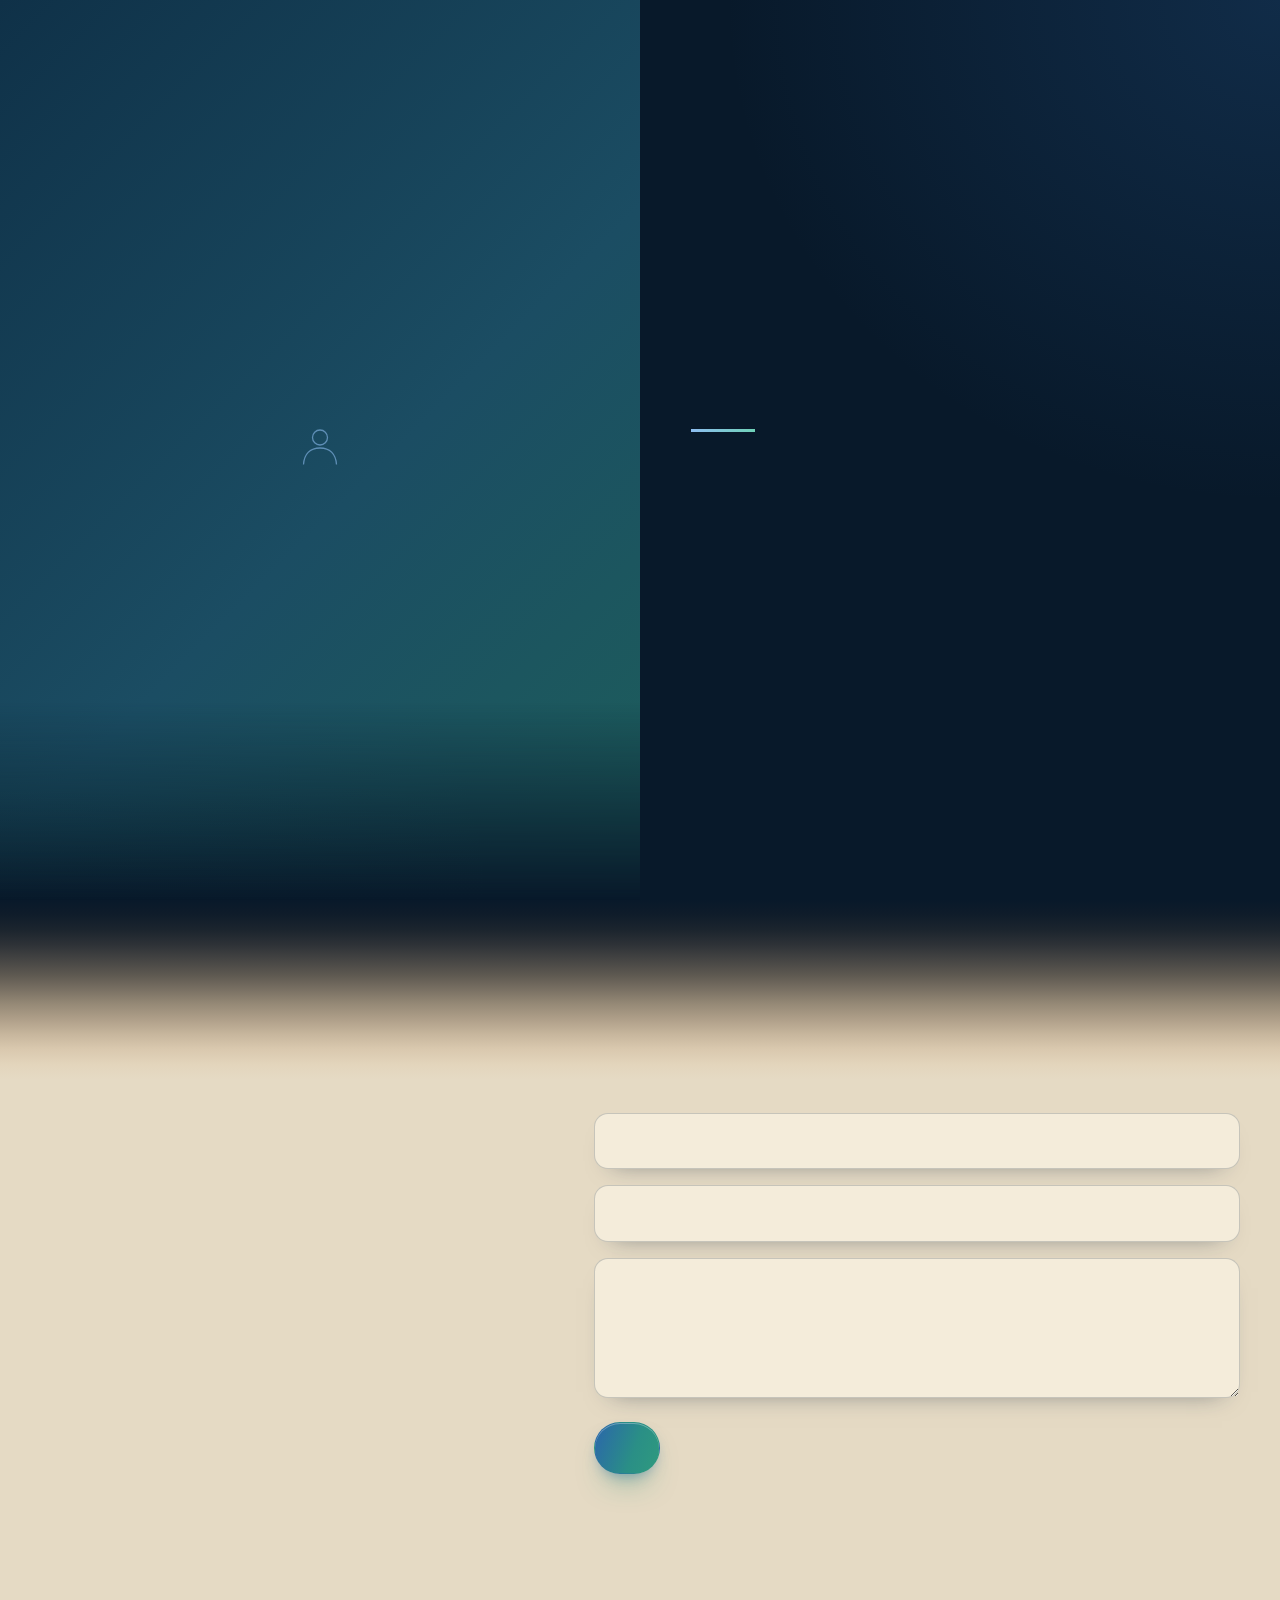
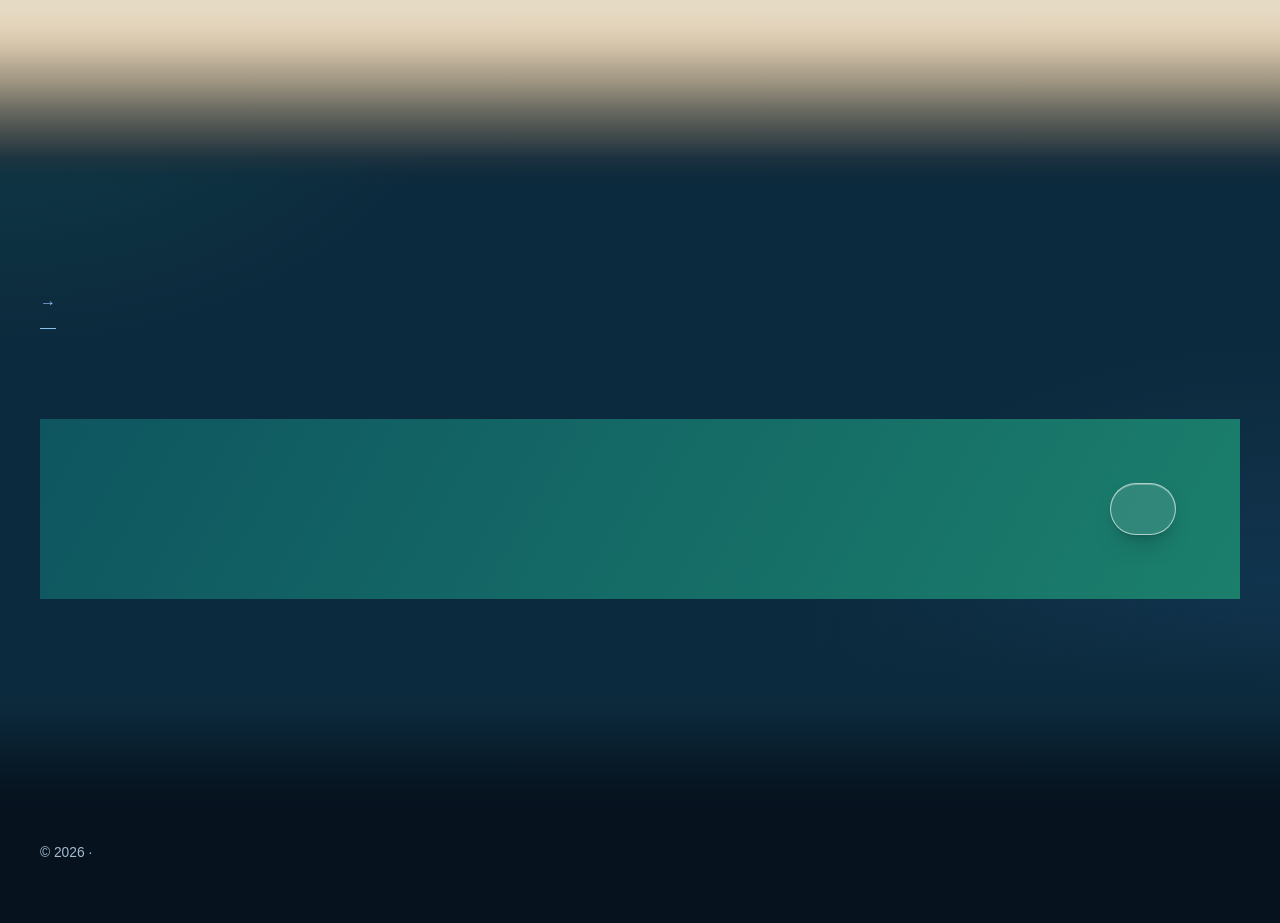
<file: templates/index.html>
<!DOCTYPE html>
<html lang="en">
<head>
  <meta charset="utf-8">
  <meta name="viewport" content="width=device-width, initial-scale=1">
  <meta name="color-scheme" content="light dark">
  <meta name="theme-color" content="#06121e">
  <title>Sport Intuitive</title>
  <meta name="description" content="">
  <meta property="og:type" content="website">
  <meta property="og:title" content="">
  <meta property="og:description" content="">
  <link rel="icon" type="image/svg+xml" sizes="any" href="data:image/svg+xml,%3Csvg xmlns=%22http://www.w3.org/2000/svg%22 viewBox=%220 0 48 48%22%3E%3CclipPath id=%22c%22%3E%3Crect width=%2248%22 height=%2248%22 rx=%2211%22/%3E%3C/clipPath%3E%3Cg clip-path=%22url(%23c)%22%3E%3Crect width=%2248%22 height=%2214%22 fill=%22%23cfe0f5%22/%3E%3Crect y=%2214%22 width=%2248%22 height=%2210%22 fill=%22%23dce8f8%22/%3E%3Crect y=%2224%22 width=%2248%22 height=%228%22 fill=%22%23e8ecf9%22/%3E%3Ccircle cx=%2237%22 cy=%2211%22 r=%224.6%22 fill=%22%23fff%22 opacity=%22.85%22/%3E%3Cpath d=%22M-2 31 13 12l8 9 8-12 21 22z%22 fill=%22%23aab9e4%22/%3E%3Cpath d=%22M9.7 16 13 12l3.6 4-1.8-1.1-1.6 1.7-1.6-1.7zM25.9 13.6 29 9l4.6 4.6-2.3-1.2-2.1 2-1.6-1.9z%22 fill=%22%23fff%22 opacity=%22.93%22/%3E%3Cpath d=%22M-2 31v-4l8-5 9 9zM19 31l11-9 10 6 10-4v7z%22 fill=%22%237f9fd3%22/%3E%3Crect y=%2231%22 width=%2248%22 height=%2217%22 fill=%22%2386c4bc%22/%3E%3Crect y=%2231%22 width=%2248%22 height=%226%22 fill=%22%23c3e2e0%22 opacity=%22.55%22/%3E%3Cpath d=%22M12 34.5h9M27 37.5h11M8 40h7%22 stroke=%22%23fff%22 stroke-width=%221.2%22 stroke-linecap=%22round%22 opacity=%22.6%22/%3E%3Cpath d=%22M-2 48v-8c8-4 15-1 22 3 8 4 18 3 30-2v7z%22 fill=%22%238ec99b%22/%3E%3Cpath d=%22M14 48c10-3 22-2 36-7v7z%22 fill=%22%2364aa8b%22/%3E%3Cpath d=%22M36 46.5l-.6-4.2M39 46.5l.3-5M42 46.5l1.3-4%22 stroke=%22%234f9a7a%22 stroke-width=%221%22 stroke-linecap=%22round%22 fill=%22none%22/%3E%3C/g%3E%3C/svg%3E">
  <!--@@FONTS@@-->
  <script>document.documentElement.classList.add('js');setTimeout(function(){if(!window.__ready)document.documentElement.classList.remove('js')},5000)</script>
  <style>
    /* ===== Cold redesign: dark and light bands, square edges, blue and green accents ===== */
    /* ---------- Tokens ---------- */
    :root {
      --serif:"Source Serif 4",Georgia,"Palatino Linotype",serif;
      --sans:"Inter",-apple-system,BlinkMacSystemFont,"Segoe UI",Roboto,Arial,sans-serif;
      --hand:"Caveat","Segoe Script","Bradley Hand","Comic Sans MS",cursive;
      --ease:cubic-bezier(.16,1,.3,1);
      /* Cold palette. Deep tones open the page; sand and dune are the soft light bands. */
      --abyss:#06121e; --deep:#08192a; --teal:#0c2a3d; --sand:#e5dac4; --dune:#dccfb4; --blend:clamp(112px,14vw,216px);
      --blue:#2f6fb3; --blue-hi:#8dbdf0; --green:#1f8a74; --green-hi:#6fd2b8;
      /* Shared with article pages */
      --bg:#e5dac4; --bg-soft:#ddd1ba; --paper:#efe6d3; --paper-alt:#e8dec9;
      --text:#10243a; --text-muted:#46607a; --blue-deep:#1f5f9e; --mint-strong:#1f7a67;
      --border:rgba(16,36,58,.16); --shadow-strong:0 30px 70px -44px rgba(6,18,30,.55);
      --glass:rgba(247,241,228,.6); --focus:#2f6fb3;
      --header-muted:#a3b9cc;
      /* Soft controls that hover above the page */
      --r-pill:999px; --r-soft:14px; --r-panel:26px; --quote-grad:linear-gradient(110deg,#25598f,#237d76 60%,#287f69); --quote-grad-night:linear-gradient(110deg,#1a3f6a,#145a56 60%,#17604d);
      --float:0 1px 0 rgba(255,255,255,.3) inset,0 14px 28px -16px rgba(6,18,30,.55),0 4px 10px -5px rgba(6,18,30,.28);
      --float-hi:0 1px 0 rgba(255,255,255,.4) inset,0 22px 36px -16px rgba(6,18,30,.6),0 8px 16px -8px rgba(6,18,30,.3);
      /* text-system-v1. Три вида текста определены здесь один раз: меняйте значения, и вся страница последует за ними.
         Текст (body): спокойный, для чтения. Цитата (quote): выразительная, цветом и размером. Фраза (statement): отдельное высказывание.
         Рукописный Caveat (--type-hand) нужен только там, где выбран «рукописью» или «на плашке». */
      --type-body:400 clamp(1.08rem,1.4vw,1.2rem)/1.8 var(--serif);
      --type-lead:400 clamp(1.4rem,2.6vw,2.1rem)/1.35 var(--serif);
      --type-quote:400 clamp(1.5rem,2.6vw,2.2rem)/1.34 var(--serif);
      --type-quote-long:400 clamp(1.2rem,1.9vw,1.55rem)/1.5 var(--serif);
      --type-statement:500 clamp(1.75rem,3.2vw,2.8rem)/1.26 var(--serif);
      --type-hand:500 clamp(2rem,3.6vw,3.2rem)/1.2 var(--hand);
      --type-read:400 clamp(1.02rem,1.3vw,1.12rem)/1.85 var(--sans);   /* основной текст разделов: один вид, как в «Intuition sessions» */
      --type-panel:500 clamp(1.45rem,2.4vw,2rem)/1.4 var(--serif);
    }
    :root[data-theme="dark"] {
      color-scheme:dark;
      --bg:#0a1a2a; --bg-soft:#0e2336; --paper:#10283c; --paper-alt:#133049;
      --text:#e8f0f7; --text-muted:#a9bdd0; --blue-deep:#8dbdf0; --mint-strong:#6fd2b8;
      --border:rgba(160,196,230,.22); --shadow-strong:0 30px 70px -44px rgba(0,6,16,.85);
      --glass:rgba(16,40,60,.62); --focus:#8dbdf0;
    }

    /* ---------- Bands: the section background carries the colours ---------- */
    /* Light bands are warm sand, never white or cool grey: easier on the eyes after a dark band. */
    .band { position:relative; isolation:isolate; padding:calc(var(--blend) + clamp(12px,2vw,36px)) 0 clamp(56px,7vw,104px); color:var(--c-text); background:var(--c-bg); }
    .band > .container, .band > .hero-grid { position:relative; z-index:1; }
    .band-deep { --c-bg:var(--deep); --c-text:#e8f0f7; --c-muted:#a6bccf; --c-line:rgba(141,189,240,.24); --c-a:var(--blue-hi); --c-b:var(--green-hi); --c-panel:rgba(141,189,240,.07); --focus:#8dbdf0; color-scheme:dark;
      background:radial-gradient(70% 90% at 100% 0%,rgba(47,111,179,.22),transparent 62%),radial-gradient(60% 70% at 0% 100%,rgba(31,138,116,.14),transparent 64%),var(--deep); }
    .band-teal { --c-bg:var(--teal); --c-text:#e8f0f7; --c-muted:#a6bccf; --c-line:rgba(141,189,240,.26); --c-a:var(--blue-hi); --c-b:var(--green-hi); --c-panel:rgba(141,189,240,.08); --focus:#8dbdf0; color-scheme:dark;
      background:radial-gradient(60% 80% at 0% 0%,rgba(31,138,116,.22),transparent 62%),radial-gradient(60% 80% at 100% 100%,rgba(47,111,179,.2),transparent 64%),var(--teal); }
    .band-sand { --c-bg:var(--sand); --c-text:#10243a; --c-muted:#3d5870; --c-line:rgba(16,36,58,.2); --c-a:#245f9c; --c-b:#1f7a67; --c-panel:rgba(36,95,156,.07); }
    .band-dune { --c-bg:var(--dune); --c-text:#10243a; --c-muted:#3d5870; --c-line:rgba(16,36,58,.22); --c-a:#1b5a96; --c-b:#1b7060; --c-panel:rgba(255,246,228,.4); }

    /* ---------- Soft transitions: each band opens as the previous colour and melts into its own ---------- */
    /* Dark into warm sand: the gradients are drawn in OKLab and lean slightly warm in the middle, so the transition never passes through a cold grey or white. */
    .band::before, .site-footer::before { content:""; position:absolute; inset:0 0 auto 0; height:var(--blend); z-index:0; pointer-events:none; }
    .site-footer::before { height:calc(var(--blend) * .7); }
    .band::after { content:""; position:absolute; inset:auto 0 0 0; height:calc(var(--blend) * .6); z-index:0; pointer-events:none; background:linear-gradient(180deg,transparent,var(--c-bg)); }   /* ends on the plain colour, so the next band can start from it */
    main > .band:first-child::before { content:none; }
    .band-deep + .band-sand::before { background:linear-gradient(180deg,rgb(8,25,42) 0%,rgb(15,28,42) 8%,rgb(28,37,46) 17%,rgb(46,50,55) 25%,rgb(68,68,67) 33%,rgb(94,89,81) 42%,rgb(121,112,99) 50%,rgb(149,137,118) 58%,rgb(176,160,138) 67%,rgb(199,182,157) 75%,rgb(217,200,174) 83%,rgb(227,213,188) 92%,rgb(229,218,196) 100%); }
    .band-sand + .band-teal::before { background:linear-gradient(180deg,rgb(229,218,196) 0%,rgb(228,213,188) 8%,rgb(218,202,176) 17%,rgb(201,186,161) 25%,rgb(179,166,144) 33%,rgb(154,145,126) 42%,rgb(127,123,110) 50%,rgb(101,102,95) 58%,rgb(76,82,81) 67%,rgb(53,66,71) 75%,rgba(35,53,64,0.741) 83%,rgba(21,45,60,0.259) 92%,rgba(12,42,61,0.000) 100%); }
    .band-teal + .band-dune::before { background:linear-gradient(180deg,rgb(12,42,61) 0%,rgb(21,45,60) 8%,rgb(35,53,63) 17%,rgb(52,65,69) 25%,rgb(74,80,78) 33%,rgb(98,98,89) 42%,rgb(123,118,102) 50%,rgb(149,138,117) 58%,rgb(173,159,132) 67%,rgb(194,177,147) 75%,rgb(209,192,161) 83%,rgb(219,203,172) 92%,rgb(220,207,180) 100%); }
    .band-dune + .band-deep::before { background:linear-gradient(180deg,rgb(220,207,180) 0%,rgb(219,202,172) 8%,rgb(208,190,159) 17%,rgb(192,173,144) 25%,rgb(169,153,126) 33%,rgb(144,130,109) 42%,rgb(117,107,92) 50%,rgb(91,85,76) 58%,rgb(66,66,63) 67%,rgb(45,49,53) 75%,rgba(27,36,45,0.741) 83%,rgba(15,28,41,0.259) 92%,rgba(8,25,42,0.000) 100%); }
    .band-teal + .band-sand::before { background:linear-gradient(180deg,rgb(12,42,61) 0%,rgb(21,45,60) 8%,rgb(35,53,64) 17%,rgb(53,66,71) 25%,rgb(76,82,81) 33%,rgb(101,102,95) 42%,rgb(127,123,110) 50%,rgb(154,145,126) 58%,rgb(179,166,144) 67%,rgb(201,186,161) 75%,rgb(218,202,176) 83%,rgb(228,213,188) 92%,rgb(229,218,196) 100%); }
    .site-footer.after-sand::before { background:linear-gradient(180deg,rgb(229,218,196) 0%,rgb(227,213,187) 8%,rgb(216,200,173) 17%,rgb(198,181,154) 25%,rgb(174,158,133) 33%,rgb(147,133,112) 42%,rgb(119,107,91) 50%,rgb(90,83,72) 58%,rgb(64,61,56) 67%,rgb(42,43,44) 75%,rgb(24,30,35) 83%,rgb(12,21,30) 92%,rgb(6,18,30) 100%); }
    .site-footer.after-teal::before { background:linear-gradient(180deg,rgb(12,42,61) 0%,rgb(12,42,60) 8%,rgb(12,40,59) 17%,rgb(11,38,56) 25%,rgb(10,36,53) 33%,rgb(10,33,49) 42%,rgb(9,30,45) 50%,rgb(8,27,41) 58%,rgb(7,24,38) 67%,rgb(7,22,35) 75%,rgb(6,20,32) 83%,rgb(6,18,31) 92%,rgb(6,18,30) 100%); }

    .site-footer.after-dune::before { background:linear-gradient(180deg,rgb(220,207,180) 0%,rgb(199,189,166) 8%,rgb(179,172,153) 17%,rgb(160,154,140) 25%,rgb(140,138,127) 33%,rgb(121,121,114) 42%,rgb(103,105,101) 50%,rgb(85,89,89) 58%,rgb(68,74,76) 67%,rgb(51,59,64) 75%,rgb(35,45,53) 83%,rgb(20,31,41) 92%,rgb(6,18,30) 100%); }
    .site-footer.after-deep::before { background:linear-gradient(180deg,rgb(8,25,42) 0%,rgb(6,18,30) 100%); }

    /* ---------- Base ---------- */
    * { box-sizing:border-box; }
    html { scroll-behavior:smooth; scroll-padding-top:0; }
    body { margin:0; min-width:320px; color:var(--text); background:var(--bg); font-family:var(--sans); line-height:1.65; -webkit-font-smoothing:antialiased; overflow-x:hidden; }
    main { overflow-x:clip; }
    main:focus { outline:none; }
    figure { margin:0; }
    img { display:block; width:100%; height:100%; object-fit:cover; }
    button, input, select, textarea { font:inherit; color:inherit; border-radius:0; }
    button { cursor:pointer; }
    a { color:inherit; text-decoration:none; }
    :where(a,button,select,input,textarea,summary):focus-visible { outline:3px solid var(--focus); outline-offset:3px; }
    h1,h2,h3 { text-wrap:balance; margin:0; }
    p { text-wrap:pretty; margin:0; white-space:pre-line; }
    ::selection { background:rgba(111,180,240,.4); }
    [hidden] { display:none!important; }
    .sr-only { position:absolute!important; width:1px!important; height:1px!important; margin:-1px!important; overflow:hidden!important; clip:rect(0,0,0,0)!important; white-space:nowrap!important; }
    .skip { position:fixed; top:-90px; left:15px; z-index:1000; background:#fff; color:#10243a; padding:12px 20px; border-radius:var(--r-pill); }
    .skip:focus { top:15px; }
    .container { width:min(1200px,calc(100% - 48px)); margin-inline:auto; }
    .title { font:500 clamp(2rem,4.2vw,3.4rem)/1.12 var(--serif); letter-spacing:-.025em; margin:0 0 clamp(20px,3vw,32px); color:var(--c-text); }
    .lead { font-size:clamp(1.03rem,1.35vw,1.15rem); line-height:1.85; color:var(--c-muted); max-width:58ch; }
    .lead + .lead { margin-top:1.2em; }
    .split { display:grid; grid-template-columns:minmax(0,1fr) minmax(0,1fr); gap:clamp(32px,6vw,96px); align-items:start; }
    .sticky { position:sticky; top:32px; }

    /* ---------- Buttons and fields ---------- */
    .button { display:inline-flex; align-items:center; justify-content:center; gap:10px; min-height:52px; padding:13px 32px; border:1px solid var(--border); border-radius:var(--r-pill); background:var(--glass); color:var(--text); font-weight:650; font-size:.95rem; letter-spacing:.005em; text-align:center; box-shadow:var(--float); transition:transform .5s var(--ease),box-shadow .5s var(--ease),background-color .3s,border-color .3s,filter .3s; }
    .button:hover { transform:translateY(-3px); box-shadow:var(--float-hi); }
    .button:active { transform:translateY(-1px) scale(.985); transition-duration:.12s; }
    .button:disabled { opacity:.6; cursor:progress; transform:none; box-shadow:var(--float); }
    .button-primary { border-color:transparent; color:#fff; background:linear-gradient(110deg,#2b66ab,#2a8f86 60%,#2f9a7e); box-shadow:0 1px 0 rgba(255,255,255,.3) inset,0 18px 32px -16px rgba(31,138,116,.8),0 6px 14px -6px rgba(43,102,171,.55); }
    .button-primary:hover { filter:brightness(1.07); box-shadow:0 1px 0 rgba(255,255,255,.36) inset,0 26px 40px -16px rgba(31,138,116,.85),0 10px 18px -8px rgba(43,102,171,.6); }
    .button-outline { background:var(--glass); }
    .icon-button { display:grid; place-items:center; width:38px; height:38px; border:1px solid rgba(141,189,240,.32); border-radius:50%; background:rgba(141,189,240,.08); color:#e8f0f7; flex:none; font-size:1rem; line-height:1; box-shadow:0 8px 18px -10px rgba(0,0,0,.6); }

    /* ---------- Header: a flat dark bar, no name, no pill ---------- */
    .site-header { position:sticky; top:0; z-index:90; background:var(--abyss); color:#e8f0f7; border-bottom:1px solid rgba(141,189,240,.16); }
    .header-inner { display:flex; align-items:center; gap:14px; min-height:56px; }
    .site-header .header-inner { width:min(1200px,calc(100% - 48px)); margin-inline:auto; }
    .brand { display:flex; align-items:center; gap:11px; margin-right:auto; font-weight:700; letter-spacing:-.02em; font-size:.95rem; line-height:1.15; max-width:260px; }
    .brand-name { font-family:var(--serif); font-size:1.12rem; font-weight:600; letter-spacing:.01em; white-space:nowrap; }
    .brand-mark { flex:none; display:grid; place-items:center; width:32px; height:32px; overflow:hidden; background:#dce8f8; }
    .brand-mark svg { width:100%; height:100%; }

    /* ---------- Photographs: square frames, cold grading ---------- */
    .photo { position:relative; overflow:hidden; isolation:isolate; background:linear-gradient(135deg,#0f3148,#1b4d63 55%,#1d5f5b); }
    .photo > img { position:absolute; inset:0; opacity:0; transition:opacity 1.2s var(--ease); }
    .photo.has-photo > img { opacity:1; }
    .photo.has-photo .ph { display:none; }
    .slot-badge { position:absolute; left:12px; top:12px; z-index:30; padding:8px 15px; border-radius:var(--r-pill); background:#ffd23f; color:#111; font:800 .95rem/1 Inter,system-ui,sans-serif; letter-spacing:.02em; box-shadow:0 10px 22px -8px rgba(0,0,0,.55); pointer-events:none; }
    .show-slots .photo { outline:3px dashed #ffd23f; outline-offset:-3px; }
    .ph { position:absolute; inset:0; display:grid; place-content:center; justify-items:center; gap:10px; padding:24px; text-align:center; color:var(--blue-hi); font-size:.82rem; font-weight:600; opacity:.85; }
    .ph svg { width:48px; height:48px; opacity:.7; }
    /* A place that is still empty on the live site is removed together with its frame. It is never filled with another photograph. */
    .hero-grid:has(> .hero-photo[hidden]) { grid-template-columns:minmax(0,1fr); }

    /* ---------- 1. Hero: a vertical photograph on the left half, the quotation on the right half (phones included) ---------- */
    .hero { padding:0; }
    .hero-grid { display:grid; grid-template-columns:minmax(0,1fr) minmax(0,1fr); min-height:min(100svh,900px); }
    .hero-photo { min-height:100%; animation:heroIn 1.8s var(--ease) both; -webkit-mask-image:linear-gradient(180deg,#000 78%,transparent); mask-image:linear-gradient(180deg,#000 78%,transparent); }   /* the lower edge dissolves into the page */
    .hero-photo > img { object-position:var(--hx,88%) var(--hy,42%); transform:scale(var(--hz,1)); transform-origin:var(--hx,88%) var(--hy,42%); }   /* 88% 42%: прежнее положение, если кадрирование не задано */
    .hero-quote { align-self:center; padding:clamp(40px,6vw,96px) max(24px,calc((100vw - 1200px) / 2)) clamp(40px,6vw,96px) clamp(24px,4vw,72px); }
    .hero-quote::before { content:""; display:block; width:64px; height:3px; margin-bottom:clamp(24px,3vw,40px); background:linear-gradient(90deg,var(--blue-hi),var(--green-hi)); }
    .hero-q1 { font:500 clamp(2.2rem,4vw,4rem)/1.08 var(--serif); letter-spacing:-.03em; animation:riseIn 1.6s var(--ease) .5s both; }
    .hero-q2 { margin-top:clamp(22px,3vw,36px); max-width:24em; font:400 clamp(1.05rem,1.5vw,1.3rem)/1.6 var(--serif); color:var(--c-muted); animation:riseIn 1.6s var(--ease) 1.1s both; }

    /* ---------- Page sections: a title, then blocks (text, quote, statement set aside, photos, themes) ---------- */
    /* Every text section is drawn from content/sections.json. The layout is a setting of the section; the look of a block is a setting of the block. */
    .sec-head { margin-bottom:clamp(20px,3vw,36px); }
    .sec-head .title { margin:0; max-width:24em; }
    .sec-head .title-long { font-size:clamp(1.8rem,3.4vw,2.8rem); max-width:19em; }
    .sec-centered .sec-head { max-width:46rem; margin-inline:auto; text-align:center; }
    .sec-centered .sec-head .title { margin-inline:auto; }
    .sec-grid { display:grid; gap:clamp(32px,6vw,96px); align-items:start; }
    .sec-rail-right .sec-grid { grid-template-columns:minmax(0,1.05fr) minmax(0,.95fr); }
    .sec-rail-left .sec-grid { grid-template-columns:minmax(0,.85fr) minmax(0,1.15fr); }
    .rail { position:sticky; top:32px; display:grid; gap:clamp(20px,3vw,36px); }
    .blocks { display:flow-root; }
    .blocks.col { max-width:56rem; }
    .sec-centered .blocks.col { max-width:46rem; margin-inline:auto; }
    .blocks > * + * { margin-top:clamp(16px,2vw,24px); }
    .sec > .container > .blocks.col + .blocks.col, .sec > .container > .b-themes + .blocks.col, .sec > .container > .blocks.col + .b-themes { margin-top:clamp(40px,6vw,72px); }

    /* Text: with a subheading it reads like a section of the page, without one like a paragraph of a letter */
    .b-text { color:var(--c-text); }
    .b-text p { font:var(--type-body); color:var(--c-text); max-width:56ch; }
    .b-text p + p { margin-top:1.1em; }
    .b-text.has-h { margin-top:clamp(34px,5vw,64px); padding:0; }   /* подзаголовок отделяется воздухом, а не линией */
    .b-text.has-h h3 { margin-bottom:10px; font:500 clamp(1.25rem,2vw,1.6rem)/1.25 var(--serif); color:var(--c-text); }
    .b-text.has-h p { font:400 clamp(1.02rem,1.3vw,1.12rem)/1.85 var(--sans); color:var(--c-muted); max-width:62ch; }
    .blocks > .b-text.has-h:first-child { margin-top:0; padding-top:0; border-top:0; }
    .b-dropcap p { font-size:clamp(1.08rem,1.45vw,1.22rem); line-height:1.95; }
    .b-dropcap p:first-of-type::first-letter { float:left; padding:.07em .1em 0 0; font:500 3.7em/.82 var(--serif); color:var(--c-a); }
    .b-lead { max-width:24em; font:var(--type-lead); letter-spacing:-.01em; color:var(--c-text); }
    .b-lead p + p { margin-top:.8em; }
    .blocks > .b-lead { margin-bottom:clamp(14px,3vw,36px); }
    .sec-centered .b-lead { margin-inline:auto; text-align:center; font:400 clamp(1.25rem,2.1vw,1.7rem)/1.45 var(--serif); color:var(--c-a); }
    .b-panel { display:grid; gap:14px; padding:clamp(24px,3.4vw,40px); background:var(--c-panel); border-left:3px solid var(--c-b); }
    .b-panel h3 { font:500 clamp(1.25rem,2vw,1.6rem)/1.25 var(--serif); }
    .b-panel p { color:var(--c-muted); line-height:1.8; }
    .b p.b-note, .b-lead p.b-note { margin-top:1em; font:400 .92rem/1.7 var(--sans); color:var(--c-muted); }
    .b-panel p.b-note { margin:0; color:var(--c-text); }
    /* Quotation: upright serif, accent colour, larger and set in by space. No italics, no rule. */
    .pull { margin:clamp(18px,2.4vw,30px) 0; padding:0; font:var(--type-quote); letter-spacing:-.012em; color:var(--c-a); max-width:none; white-space:pre-line; text-wrap:pretty; }
    .pull-long { font:var(--type-quote-long); max-width:none; }
    .pull:empty { display:none; }
    .blocks > .pull { margin-top:clamp(18px,2.4vw,30px); margin-bottom:clamp(18px,2.4vw,30px); }
    .sec-centered .pull { margin-inline:auto; }

    /* Statements set aside, like a photo: handwritten, on a cold panel or on the page itself */
    .quote-panel { position:relative; isolation:isolate; display:grid; align-content:end; min-height:clamp(360px,44vw,640px); padding:clamp(28px,4vw,52px); color:#fff; overflow:hidden; border-radius:var(--r-panel); background:var(--quote-grad); box-shadow:0 1px 0 rgba(255,255,255,.22) inset,0 22px 40px -22px rgba(31,138,116,.75); }
    .blocks > .quote-panel { min-height:clamp(260px,32vw,420px); }
    .quote-panel .quote-bg { position:absolute; inset:0; z-index:-2; }
    .quote-panel::before { content:""; position:absolute; inset:0; z-index:-1; background:linear-gradient(180deg,rgba(6,18,30,.05),rgba(6,18,30,.72)); }
    .quote-text { margin:0; font:var(--type-hand); color:var(--c-a); text-wrap:balance; }
    .quote-panel .quote-text { color:#fff; text-shadow:0 2px 22px rgba(4,14,24,.55); }
    /* Фраза («тихая»): отдельное высказывание обычным шрифтом. Ничего не появляется и не движется. */
    .aside-quiet { padding:clamp(8px,2vw,24px) 0; }
    .statement { margin:0; max-width:22em; font:var(--type-statement); letter-spacing:-.015em; color:var(--c-text); text-wrap:balance; white-space:pre-line; }
    .sec-centered .aside-quiet { margin-inline:auto; text-align:center; }
    .sec-centered .aside-quiet .statement { margin-inline:auto; }
    .aside-hand { padding:clamp(8px,2vw,24px) 0; }

    /* Photographs inside the text: one, two side by side (the second one lower), or three */
    .b-photos { display:grid; gap:clamp(12px,2vw,24px); }
    .b-photos.n1 { width:100%; max-width:420px; margin-inline:auto; }
    .b-photos.n2 { grid-template-columns:repeat(2,minmax(0,1fr)); }
    .b-photos.n3 { grid-template-columns:repeat(3,minmax(0,1fr)); }
    .b-photos .photo { aspect-ratio:4/5; }
    .b-photos img { object-position:50% 30%; }
    .b-photos img[data-slot="3"] { object-position:84% 36%; }   /* the close-up: keep the eyes in the frame */
    .b-photos.n2 .photo:nth-child(2) { margin-top:clamp(20px,5vw,64px); }
    .b-photos.n3 .photo:nth-child(2) { margin-top:clamp(14px,3vw,40px); }
    .b-cap { grid-column:1/-1; display:flex; align-items:center; gap:16px; font:700 .74rem/1.2 var(--sans); letter-spacing:.16em; text-transform:uppercase; color:var(--c-a); }
    .b-cap::after { content:""; flex:1; height:1px; background:var(--c-line); }
    .rail .b-photos.n1 { max-width:none; margin-inline:0; }
    .sec-centered .b-photos.n2, .sec-centered .b-photos.n3 { width:min(62rem,calc(100vw - 48px)); margin-left:calc(50% - min(31rem,50vw - 24px)); }   /* pairs are wider than the text column */
    .sec-centered .blocks > .b-photos { margin-top:clamp(36px,5vw,64px); margin-bottom:clamp(36px,5vw,64px); }

    .js [data-fade] { opacity:0; transition:opacity 1.4s ease var(--d,0s); }
    .js [data-fade].in { opacity:1; }

    /* Фразы, которые завершают раздел: по центру, на месте, без эффектов */
    .finale { max-width:46rem; margin:clamp(56px,8vw,112px) auto 0; padding:clamp(32px,5vw,64px) clamp(8px,3vw,32px); text-align:center; }
    .finale-line { display:block; width:72px; height:3px; margin:0 auto clamp(22px,3vw,34px); background:linear-gradient(90deg,var(--c-a),var(--c-b)); }
    .finale .glyph { margin:0 auto 18px; width:40px; height:40px; }
    .finale h3 { margin:0 0 clamp(14px,2vw,24px); font:500 clamp(2rem,4.4vw,3.4rem)/1.12 var(--serif); letter-spacing:-.025em; color:var(--c-text); }
    .finale p { margin:0 auto; max-width:28em; font:400 clamp(1.25rem,2.1vw,1.7rem)/1.55 var(--serif); color:var(--c-text); }
    .finale p + p { margin-top:.8em; }
    .finale-hand .finale-note { margin:0 auto; font:500 clamp(2.1rem,5vw,3.8rem)/1.2 var(--hand); color:var(--c-b); text-wrap:balance; }

    /* Themes: symbols with a short line each */
    .themes { margin-top:clamp(64px,9vw,120px); }
    .themes-title { font:500 clamp(1.5rem,2.8vw,2.2rem)/1.2 var(--serif); letter-spacing:-.02em; margin-bottom:14px; }
    .theme-grid { list-style:none; margin:clamp(28px,4vw,48px) 0 0; padding:0; display:grid; grid-template-columns:repeat(3,minmax(0,1fr)); gap:0; }
    .theme { padding:clamp(22px,3vw,34px) clamp(18px,2.4vw,30px) clamp(22px,3vw,34px) 0; border-top:1px solid color-mix(in srgb,var(--c-line) 55%,transparent); }
    .theme:nth-child(3n+2), .theme:nth-child(3n+3) { padding-left:clamp(18px,2.4vw,30px); }
    .glyph { display:block; width:36px; height:36px; margin-bottom:16px; fill:none; stroke:var(--c-a); stroke-width:1.5; stroke-linecap:round; stroke-linejoin:round; }
    .theme strong { display:block; font:500 clamp(1.15rem,1.7vw,1.4rem)/1.25 var(--serif); }
    .theme span { display:block; margin-top:8px; max-width:40ch; color:var(--c-muted); font-size:.98rem; line-height:1.7; }

    /* Section and block numbers: open the site with ?blocks to see the same numbers as in the dashboard */
    .show-blocks [data-blk] { position:relative; outline:2px dashed #ffd23f; outline-offset:6px; }
    .num-badge { position:absolute; left:0; top:-18px; z-index:35; padding:6px 12px; border-radius:var(--r-pill); background:#ffd23f; color:#111; font:800 .85rem/1 Inter,system-ui,sans-serif; letter-spacing:.02em; box-shadow:0 10px 22px -8px rgba(0,0,0,.55); pointer-events:none; }
    .num-sec { left:auto; right:12px; top:12px; }

    /* ---------- 6. Contact ---------- */
    .contact .split { grid-template-columns:minmax(0,.85fr) minmax(0,1.15fr); }
    .contact-links { display:grid; gap:10px; margin-top:clamp(24px,4vw,40px); max-width:380px; }
    .contact-links a { display:flex; justify-content:space-between; align-items:center; gap:14px; padding:15px 24px; border:1px solid var(--c-line); border-radius:var(--r-pill); background:rgba(255,255,255,.34); box-shadow:var(--float); font-weight:650; font-size:.93rem; transition:transform .5s var(--ease),box-shadow .5s var(--ease),background-color .3s,border-color .3s; }
    .contact-links a::after { content:"\2192"; color:var(--c-a); transition:transform .5s var(--ease); }
    .contact-links a:hover { transform:translateY(-3px); background:rgba(255,255,255,.5); border-color:var(--c-a); box-shadow:var(--float-hi); }
    .contact-links a:hover::after { transform:translateX(5px); }
    .band-deep .contact-links a, .band-teal .contact-links a { background:rgba(141,189,240,.1); }   /* the form can be moved to a dark band */
    .field { display:block; margin-bottom:16px; }
    .field span { display:block; margin:0 0 8px; font-size:.86rem; color:var(--c-muted); }
    .field input, .field textarea { width:100%; padding:14px 18px; border:1px solid var(--c-line); border-radius:var(--r-soft); background:#f4ecda; color:#10243a; box-shadow:0 12px 24px -18px rgba(16,36,58,.55); }
    .field input:focus, .field textarea:focus { border-color:var(--c-a); }
    .field textarea { min-height:140px; resize:vertical; }
    .field input[aria-invalid="true"] { border-color:#b64c56; box-shadow:0 0 0 3px rgba(182,76,86,.18); }
    .hp { position:absolute!important; left:-9999px!important; width:1px; height:1px; opacity:0; }
    .form-status { min-height:1.6em; margin-top:12px; font-size:.92rem; color:var(--c-muted); }
    .form-status.is-error { color:#b64c56; }
    .form-note { margin-top:10px; font-size:.8rem; line-height:1.6; color:var(--c-muted); }
    .form-note a { text-decoration:underline; text-underline-offset:3px; }
    .form-sent { display:grid; place-content:center; min-height:260px; text-align:center; font:500 clamp(1.8rem,3.4vw,2.6rem)/1.35 var(--hand); color:var(--c-a); }

    /* ---------- The free first meeting: closes the Q&A ---------- */
    .free { display:grid; grid-template-columns:minmax(0,1fr) auto; gap:clamp(24px,5vw,72px); align-items:center; margin-top:clamp(48px,7vw,96px); padding:clamp(28px,5vw,64px); color:#fff; background:linear-gradient(120deg,#0e5560,#1b7f6c); }
    .free h3 { font:500 clamp(1.6rem,3vw,2.4rem)/1.2 var(--serif); letter-spacing:-.015em; margin-bottom:14px; }
    .free p { color:rgba(255,255,255,.9); line-height:1.8; max-width:52ch; }
    .free .button { color:#fff; border-color:rgba(255,255,255,.62); background:rgba(255,255,255,.1); white-space:nowrap; }
    .free .button:hover { background:rgba(255,255,255,.2); }
    .free.free-solo { grid-template-columns:minmax(0,1fr); }   /* owner-controls-v1: the card without its button */

    /* ---------- 7. Q&A: numbered accordion, three groups ---------- */
    .qa { --qa-pad:clamp(8px,1.6vw,20px); --qa-gap:clamp(14px,2.4vw,28px); --qa-num:2.2rem; interpolate-size:allow-keywords; }
    .qa .split { grid-template-columns:minmax(0,.62fr) minmax(0,1.38fr); }
    .qa-ask { display:inline-flex; align-items:center; gap:12px; margin-top:clamp(20px,3vw,32px); padding:12px 0; font-weight:650; color:var(--c-a); border-bottom:1px solid currentColor; }
    .qa-ask::after { content:"\2192"; transition:transform .5s var(--ease); }
    .qa-ask:hover::after, .qa-ask:focus-visible::after { transform:translateX(6px); }
    .qa-body { counter-reset:qa; display:grid; gap:clamp(36px,5vw,60px); }
    .qa-group-title { display:flex; align-items:center; gap:18px; margin-bottom:6px; font:700 .76rem/1.2 var(--sans); letter-spacing:.16em; text-transform:uppercase; color:var(--c-a); }
    .qa-group-title::after { content:""; flex:1; height:1px; background:var(--c-line); }
    .qa-group-title:empty { display:none; }
    .qa-group:not(:has(details:not([hidden]))) { display:none; }
    .qa details { counter-increment:qa; border-bottom:1px solid var(--c-line); transition:background-color .5s var(--ease),box-shadow .5s var(--ease); }
    .qa-group-title:empty + details { border-top:1px solid var(--c-line); }
    .qa details[open] { background:var(--c-panel); box-shadow:inset 3px 0 0 var(--c-b); }
    .qa summary { display:grid; grid-template-columns:var(--qa-num) minmax(0,1fr) auto; align-items:center; gap:var(--qa-gap); padding:clamp(20px,2.6vw,28px) var(--qa-pad); cursor:pointer; list-style:none; }
    .qa summary::-webkit-details-marker { display:none; }
    .qa-n::before { content:counter(qa,decimal-leading-zero); font:500 .95rem/1 var(--serif); letter-spacing:.06em; font-variant-numeric:tabular-nums; color:var(--c-a); }
    .qa-q { font:500 clamp(1.1rem,1.7vw,1.4rem)/1.35 var(--serif); letter-spacing:-.01em; color:var(--c-text); text-wrap:balance; }
    .qa summary::after { content:""; flex:none; width:40px; height:40px; border:1px solid var(--c-line); border-radius:50%; color:var(--c-a); background:linear-gradient(currentColor,currentColor) center/14px 2px no-repeat,linear-gradient(currentColor,currentColor) center/2px 14px no-repeat,linear-gradient(160deg,rgba(141,189,240,.18),rgba(141,189,240,.05)); background-size:14px 2px,2px 14px,100% 100%; box-shadow:0 12px 22px -12px rgba(2,10,18,.85),inset 0 1px 0 rgba(255,255,255,.14); transition:transform .5s var(--ease),translate .45s var(--ease),border-color .3s ease,background-size .4s var(--ease),box-shadow .45s var(--ease); }
    .qa summary:hover::after, .qa details[open] summary::after { border-color:var(--c-a); }
    .qa summary:hover::after { translate:0 -2px; box-shadow:0 18px 26px -12px rgba(2,10,18,.9),inset 0 1px 0 rgba(255,255,255,.2); }
    .qa details[open] summary::after { background-size:14px 2px,2px 0,100% 100%; transform:rotate(180deg); }
    .qa-a { padding:0 var(--qa-pad) clamp(24px,3vw,34px) calc(var(--qa-pad) + var(--qa-num) + var(--qa-gap)); }
    .qa-a p { max-width:62ch; color:var(--c-muted); line-height:1.85; }
    .qa details[open] .qa-a p { animation:fadeIn .6s ease both; }
    @supports (interpolate-size:allow-keywords) {
      .qa details::details-content { block-size:0; overflow:hidden; transition:block-size .55s var(--ease),content-visibility .55s allow-discrete; }
      .qa details[open]::details-content { block-size:auto; }
    }

    /* ---------- Notes (appear only when an article is published) ---------- */
    .notes-grid { display:grid; grid-template-columns:repeat(auto-fill,minmax(280px,1fr)); gap:22px; margin-top:clamp(28px,4vw,48px); }
    .blog-card { display:flex; flex-direction:column; overflow:hidden; background:#f3ebd9; border:1px solid rgba(16,36,58,.14); color:#10243a; }
    .blog-cover { display:flex; align-items:flex-end; height:190px; padding:22px; color:#123b63; background:linear-gradient(135deg,#d3e2f2,#a3c0de); overflow:hidden; }
    .blog-card:nth-child(3n+2) .blog-cover { background:linear-gradient(135deg,#d3ebe9,#8cc7c0); }
    .blog-card:nth-child(3n+3) .blog-cover { background:linear-gradient(135deg,#dbe9ee,#9bbfcf); }
    .blog-illustration { font:400 3.4rem/1 var(--serif); color:#1f5f9e; opacity:.6; }
    .blog-cover:has(> img) { padding:0; }
    .blog-body { display:flex; flex:1; flex-direction:column; padding:24px 26px 26px; }
    .blog-category { font-size:.78rem; font-weight:700; color:#1f7a67; }
    .blog-body h3 { font:500 1.3rem/1.35 var(--serif); margin:8px 0 10px; }
    .blog-body > p { margin:0 0 12px; font-size:.93rem; color:#46607a; }
    .article-link { margin-top:auto; font-weight:700; color:#1f5f9e; }
    .notes-all { margin-top:26px; }
    .notes .button-outline { background:transparent; border-color:var(--c-line); color:var(--c-text); }

    /* ---------- Footer ---------- */
    .site-footer { position:relative; isolation:isolate; padding:calc(var(--blend) * .7 + 28px) 0 44px; background:var(--abyss); color:#a6bccf; }
    .site-footer > .container { position:relative; z-index:1; }
    .footer-inner { display:flex; align-items:center; justify-content:space-between; gap:16px; flex-wrap:wrap; }
    .footer-inner p { margin:0; color:#a6bccf; font-size:.86rem; }
    .footer-links { display:flex; align-items:center; gap:22px; flex-wrap:wrap; }
    .footer-inner a { color:var(--blue-hi); font-weight:700; font-size:.88rem; }
    .footer-privacy { margin-top:14px; max-width:64ch; font-size:.8rem; line-height:1.6; color:#8ea6bb; }

    /* ---------- Jumping between sections ---------- */
    #top:focus, section[tabindex="-1"]:focus, .form-sent:focus { outline:none; }

    /* ---------- Shared with article pages ---------- */
    .scroll-progress { position:fixed; inset:0 0 auto 0; height:3px; z-index:140; transform:scaleX(var(--p,0)); transform-origin:0 50%; background:linear-gradient(90deg,var(--blue-hi),var(--green-hi)); pointer-events:none; }
    @supports (animation-timeline:scroll()) { .scroll-progress { animation:growBar linear both; animation-timeline:scroll(root block); } }
    @view-transition { navigation:auto; }
    ::view-transition-old(root), ::view-transition-new(root) { animation-duration:.5s; animation-timing-function:var(--ease); }

    /* ---------- Motion ---------- */
    @keyframes fadeIn { from { opacity:0; } to { opacity:1; } }
    @keyframes riseIn { from { opacity:0; translate:0 26px; } to { opacity:1; translate:0 0; } }
    @keyframes growBar { from { transform:scaleX(0); } to { transform:scaleX(1); } }
    @keyframes heroIn { from { opacity:0; } to { opacity:1; } }

    /* ---------- Responsive ---------- */
    @media (max-width:900px) {
      .hero-grid { min-height:min(88svh,760px); }   /* still two halves on a phone: the vertical photograph, and the text */
      .hero-quote { padding:clamp(28px,6vw,56px) clamp(18px,4vw,36px) clamp(36px,7vw,64px) clamp(14px,3.2vw,28px); }
      .hero-quote::before { width:44px; margin-bottom:clamp(16px,3vw,26px); }
      .hero-q1 { font-size:clamp(1.45rem,5.6vw,2.7rem); line-height:1.12; letter-spacing:-.02em; overflow-wrap:break-word; }
      .hero-q2 { margin-top:clamp(14px,2.6vw,24px); font-size:clamp(.9rem,2.5vw,1.15rem); line-height:1.55; }
      .split, .sec-rail-right .sec-grid, .sec-rail-left .sec-grid, .contact .split, .qa .split { grid-template-columns:1fr; }
      .sticky { position:static; }
      .rail { position:static; }
      .rail .b-photos .photo { aspect-ratio:1; max-width:520px; }
      .quote-panel { min-height:340px; }
      .theme-grid { grid-template-columns:1fr 1fr; }
      .theme:nth-child(3n+2), .theme:nth-child(3n+3) { padding-left:0; border-left:0; }
      .theme:nth-child(even) { padding-left:clamp(18px,3vw,28px); }
      .theme:nth-child(odd) { padding-left:0; }
      .free { grid-template-columns:1fr; }
    }
    @media (max-width:700px) {
      .b-photos.n3 { grid-template-columns:repeat(2,minmax(0,1fr)); }
    }
    @media (max-width:560px) {
      .container, .site-header .header-inner { width:calc(100% - 32px); }
      .theme-grid { grid-template-columns:1fr; }
      .theme, .theme:nth-child(even), .theme:nth-child(odd) { padding-left:0; border-left:0; }
      .qa { --qa-num:1.7rem; }
      .qa summary::after { width:34px; height:34px; }
      .qa-a { padding-left:var(--qa-pad); }
    }
    /* photo-tools-v1. Композиции фото. Форма рамки каждого фото приходит из сборки (--ar на компьютере, --ar-m на телефоне),
       кадрирование (положение и масштаб) записано на самом фото, поэтому файл оригинала никогда не меняется. */
    .b-photos[data-comp] .photo { aspect-ratio:var(--ar,4/5); }
    .b-photos[data-comp] .photo:nth-child(n) { margin-top:0; }
    .b-photos[data-comp="single"] { display:block; max-width:420px; margin-inline:auto; }
    .b-photos[data-comp="wide"] { display:block; max-width:none; margin-inline:0; }
    .b-photos[data-comp="calm-pair"], .b-photos[data-comp="lead-small"], .b-photos[data-comp="trio"] { grid-template-columns:repeat(12,minmax(0,1fr)); align-items:end; }
    .b-photos[data-comp="calm-pair"] .photo:nth-child(1) { grid-column:1 / span 7; }
    .b-photos[data-comp="calm-pair"] .photo:nth-child(2) { grid-column:9 / span 3; }
    .b-photos[data-comp="lead-small"] .photo:nth-child(1) { grid-column:1 / span 7; }
    .b-photos[data-comp="lead-small"] .photo:nth-child(2) { grid-column:9 / span 4; }
    .b-photos[data-comp="trio"] .photo:nth-child(1) { grid-column:1 / span 7; grid-row:1 / span 2; align-self:start; }
    .b-photos[data-comp="trio"] .photo:nth-child(2) { grid-column:8 / span 5; grid-row:1; align-self:start; }
    .b-photos[data-comp="trio"] .photo:nth-child(3) { grid-column:9 / span 4; grid-row:2; }
    .sec-centered .b-photos[data-comp]:not([data-comp="single"]) { width:min(62rem,calc(100vw - 48px)); margin-left:calc(50% - min(31rem,50vw - 24px)); }
    .rail .b-photos[data-comp] { display:grid; grid-template-columns:1fr; max-width:none; margin-inline:0; }
    .rail .b-photos[data-comp] .photo { grid-column:auto; grid-row:auto; align-self:auto; }
    @media (max-width:700px) {
      .b-photos[data-comp] .photo { aspect-ratio:var(--ar-m,var(--ar,4/5)); }
      .b-photos[data-comp="calm-pair"] .photo:nth-child(1) { grid-column:1 / -1; }
      .b-photos[data-comp="calm-pair"] .photo:nth-child(2) { grid-column:6 / -1; margin-top:-9%; box-shadow:0 0 0 clamp(4px,1.2vw,8px) var(--c-bg,transparent),var(--photo-float); z-index:1; }
      .b-photos[data-comp="lead-small"] .photo:nth-child(1) { grid-column:1 / span 10; }
      .b-photos[data-comp="lead-small"] .photo:nth-child(2) { grid-column:6 / -1; margin-top:-22%; box-shadow:0 0 0 clamp(4px,1.2vw,8px) var(--c-bg,transparent),var(--photo-float); z-index:1; }
      .b-photos[data-comp="trio"] .photo:nth-child(1) { grid-column:1 / -1; grid-row:auto; }
      .b-photos[data-comp="trio"] .photo:nth-child(2) { grid-column:1 / span 6; grid-row:auto; }
      .b-photos[data-comp="trio"] .photo:nth-child(3) { grid-column:7 / -1; grid-row:auto; margin-top:10%; }
      .rail .b-photos[data-comp] .photo:nth-child(n) { grid-column:auto; margin-top:0; box-shadow:var(--photo-float); }
    }
    /* about-story-v1. Два этапа истории: спокойная пауза с фото прошлого и более личная асимметричная композиция с недавними фото. */
    .blocks > .b-photos[data-comp="calm-pair"] { margin-block:clamp(64px,10vw,140px); }
    .blocks > .b-photos[data-comp="lead-small"] { margin-block:clamp(48px,7vw,104px); }
    .sec-centered .blocks > .b-photos[data-comp="calm-pair"] { margin-block:clamp(64px,10vw,140px); }
    .sec-centered .blocks > .b-photos[data-comp="lead-small"] { margin-block:clamp(48px,7vw,104px); }
    /* Closing statement: a narrow, quiet column with a lot of air. Ordinary type, no line, no ornament, no background. */
    .aside-closing { margin:clamp(72px,12vw,168px) auto clamp(24px,5vw,72px); padding:0; text-align:center; }
    .aside-closing .statement { max-width:16em; margin-inline:auto; font:400 clamp(1.45rem,2.6vw,2.2rem)/1.42 var(--serif); letter-spacing:-.01em; color:var(--c-text); }
    /* owner-feedback-v2. Обратная связь владелицы (ноябрь 2026). Блок стоит в конце таблицы: он дополняет правила выше. */
    /* Обычный текст без подзаголовка выглядит так же, как обычный текст с подзаголовком в том же разделе. В разделах без подзаголовков ничего не меняется. */
    /* owner-feedback-v3. Один вид основного текста во всех разделах, кроме «историй» с центрированной колонкой (My story: буквица и книжный шрифт). */
    /* Не зависит от того, есть ли в разделе подзаголовки: так первый раздел, «Intuition sessions» и «Presence sessions» читаются одинаково. */
    .sec:not(.sec-centered) .b-text:not(.b-dropcap) p { font:var(--type-read); color:var(--c-muted); max-width:62ch; }
    /* Подпись под цитатой или фразой: строка, начатая с тире. Мельче и с новой строки. */
    .q-by { display:block; margin-top:.9em; font:500 .86rem/1.5 var(--sans); letter-spacing:.03em; text-transform:none; text-shadow:none; white-space:pre-line; opacity:.85; }
    /* Плашка: прямой книжный шрифт; цвет подкладки выбирается в панели. «Авто»: на тёмном и бирюзовом фоне плашка светлее фона, на светлом тёмная. */
    .quote-panel .quote-text { font:var(--type-panel); letter-spacing:-.005em; }
    .quote-panel:not(:has(.quote-bg)) { min-height:0; align-content:center; }
    .quote-panel:not(:has(.quote-bg))::before { content:none; }
    .band-deep .quote-panel, .band-teal .quote-panel { background:var(--quote-grad); box-shadow:inset 0 0 0 1px rgba(141,189,240,.3),0 28px 50px -32px rgba(0,0,0,.75); }
    .quote-panel[data-tint="night"] { background:var(--quote-grad-night); box-shadow:none; }
    .quote-panel[data-tint="sea"] { background:var(--quote-grad); box-shadow:inset 0 0 0 1px rgba(141,189,240,.3),0 28px 50px -32px rgba(0,0,0,.75); }
    .quote-panel[data-tint="sand"] { background:linear-gradient(150deg,#f2e9d6,#e6d9bd); box-shadow:inset 0 0 0 1px rgba(16,36,58,.14); }
    .quote-panel[data-tint="mist"] { background:linear-gradient(150deg,#e4eef8,#cfe0f1); box-shadow:inset 0 0 0 1px rgba(16,36,58,.14); }
    .quote-panel[data-tint="sand"] .quote-text, .quote-panel[data-tint="mist"] .quote-text { color:#10243a; text-shadow:none; }
    /* Начертание фразы (панель, тихая, заключительная) */
    [data-face="bold"] .statement, [data-face="bold"] .quote-text { font-weight:700; }
    [data-face="caps"] .statement { font-size:clamp(1.2rem,2.2vw,1.9rem); text-transform:uppercase; letter-spacing:.05em; font-weight:600; line-height:1.45; }
    [data-face="caps"] .quote-text { font-size:clamp(1.05rem,1.8vw,1.5rem); text-transform:uppercase; letter-spacing:.05em; font-weight:600; line-height:1.5; }
    [data-face="sans"] .statement, [data-face="sans"] .quote-text { font-family:var(--sans); font-weight:500; letter-spacing:-.005em; }
    /* Седьмая тема списка («Trusting yourself first»): того же размера, что остальные, по центру, вплотную к списку */
    /* owner-feedback-v3: сам блок по центру (ширина одной колонки, как у средней темы), значок и текст по левому краю, как у остальных */
    .theme-final { max-width:none; text-align:left; }
    .theme.theme-final { width:calc(100% / 3); margin-inline:auto; padding-left:clamp(18px,2.4vw,30px); padding-right:clamp(18px,2.4vw,30px); }
    .theme-final + .theme-grid { margin-top:0; }
    @media (max-width:900px) { .theme.theme-final { width:auto; margin-inline:0; padding-left:0; padding-right:0; } }
    /* owner-feedback-v3: фраза на фото в боковой колонке: кадр держится за нижнюю часть, как было у отдельного фото с камушками */
    .sec-rail-right .rail .quote-bg img { object-position:50% 100%; }
    /* Широкое фото во всю ширину экрана: передышка между частями раздела, края растворяются в фоне */
    .b-band { width:100vw; margin:clamp(40px,6vw,88px) 0 clamp(40px,6vw,88px) calc(50% - 50vw); }
    .b-band .photo { height:clamp(240px,38vw,560px); background:none; -webkit-mask-image:linear-gradient(180deg,transparent,#000 20%,#000 80%,transparent); mask-image:linear-gradient(180deg,transparent,#000 20%,#000 80%,transparent); }
    .b-band.band-h-low .photo { height:clamp(170px,26vw,380px); }
    .b-band.band-h-tall .photo { height:clamp(320px,54vw,780px); }
    .b-band .photo > img { object-position:50% 30%; }
    .b-band.band-blur-soft .photo > img { filter:blur(3px); scale:1.05; }
    .b-band.band-blur-medium .photo > img { filter:blur(9px); scale:1.08; }
    /* Главный экран: вид цитаты и (по желанию) фото сверху на телефоне */
    .hero { --hs:1; }
    .hero[data-size="small"] { --hs:.82; }
    .hero[data-size="large"] { --hs:1.2; }
    .hero-q1 { font-size:calc(clamp(2.2rem,4vw,4rem) * var(--hs)); }
    .hero-q2 { font-size:calc(clamp(1.05rem,1.5vw,1.3rem) * var(--hs)); }
    .hero[data-font="sans"] .hero-q1, .hero[data-font="sans"] .hero-q2 { font-family:var(--sans); }
    .hero[data-font="sans"] .hero-q1 { font-weight:600; }
    .hero[data-font="bold"] .hero-q1 { font-weight:700; }
    .hero[data-font="bold"] .hero-q2 { font-weight:600; }
    .hero[data-font="caps"] .hero-q1 { text-transform:uppercase; letter-spacing:.02em; line-height:1.2; font-size:calc(clamp(1.7rem,3vw,3rem) * var(--hs)); }
    @media (max-width:900px) {
      .hero-photo > img { object-position:var(--mx,var(--hx,88%)) var(--my,var(--hy,42%)); transform:scale(var(--mz,var(--hz,1))); transform-origin:var(--mx,var(--hx,88%)) var(--my,var(--hy,42%)); }
      .hero-q1 { font-size:calc(clamp(1.45rem,5.6vw,2.7rem) * var(--hs)); }
      .hero-q2 { font-size:calc(clamp(.9rem,2.5vw,1.15rem) * var(--hs)); }
      .hero[data-font="caps"] .hero-q1 { font-size:calc(clamp(1.15rem,4.4vw,2.1rem) * var(--hs)); }
      .hero[data-phone="top"] .hero-grid { grid-template-columns:minmax(0,1fr); min-height:0; }
      .hero[data-phone="top"] .hero-photo { min-height:0; width:100%; aspect-ratio:4/5; max-height:78svh; }
      .hero[data-phone="top"] .hero-quote { padding:clamp(24px,6vw,40px) clamp(18px,5vw,32px) clamp(40px,8vw,64px); }
    }
    /* Политика конфиденциальности во всплывающем окне (без JavaScript ссылка открывает обычную страницу) */
    html:has(dialog[open]) { overflow:hidden; }
    .pp-dialog { width:min(780px,calc(100vw - 24px)); max-width:none; max-height:min(90vh,940px); padding:0; border:0; background:var(--paper); color:var(--text); box-shadow:0 40px 90px -30px rgba(0,0,0,.7); }
    .pp-dialog::backdrop { background:rgba(6,18,30,.82); }
    .pp-box { max-height:min(90vh,940px); overflow:auto; overscroll-behavior:contain; padding:clamp(28px,5vw,56px) clamp(20px,5vw,56px) clamp(32px,5vw,56px); }
    .pp-close { position:sticky; top:0; float:right; z-index:2; width:44px; height:44px; margin:-8px -8px 0 12px; border:1px solid var(--border); background:var(--paper); color:var(--text); font:400 1.6rem/1 var(--sans); cursor:pointer; }
    .pp-title { margin:0 0 18px; font:500 clamp(1.8rem,3.4vw,2.6rem)/1.15 var(--serif); letter-spacing:-.02em; }
    .pp-body { font:400 1.02rem/1.75 var(--sans); }
    .pp-body h2 { margin:30px 0 8px; font:500 1.3rem/1.3 var(--serif); }
    .pp-body p { margin:0 0 .9em; }
    .pp-body ul { margin:0 0 .9em; padding-left:1.2em; }
    .pp-body li { margin-bottom:6px; }
    .pp-body a { color:var(--blue-deep); text-decoration:underline; text-underline-offset:3px; }
    .pp-more { margin-top:28px; font-size:.88rem; }
    .pp-more a { color:var(--blue-deep); text-decoration:underline; text-underline-offset:3px; }
    /* An optional larger view: a quiet dark overlay, closed by a tap, Esc or the button. */
    .zoom-btn { position:absolute; inset:0; z-index:3; padding:0; border:0; background:transparent; cursor:zoom-in; }
    .zoom-btn:focus-visible { outline:2px solid var(--blue-hi); outline-offset:-5px; }
    #lightbox { width:100vw; height:100vh; max-width:none; max-height:none; padding:0; border:0; background:transparent; color:#fff; }
    #lightbox::backdrop { background:rgba(6,18,30,.93); }
    #lightbox img { position:absolute; inset:0; margin:auto; width:auto; height:auto; max-width:92vw; max-height:88vh; object-fit:contain; }
    .lb-close { position:fixed; top:14px; right:18px; z-index:2; width:44px; height:44px; border:1px solid rgba(255,255,255,.35); border-radius:var(--r-pill); background:rgba(6,18,30,.5); color:#fff; font:400 1.6rem/1 var(--sans); cursor:pointer; }
    /* seo-photos-v1. Фото в блоках: мягкие углы и лёгкая тень, как у панелей цитат и кнопки «Send». Первый экран и широкая полоса растворяются в фон и остаются без рамки. */
    :root { --photo-float:0 24px 44px -24px rgba(6,18,30,.62),0 8px 18px -10px rgba(6,18,30,.32); }
    .band-deep, .band-teal { --photo-float:0 28px 50px -30px rgba(0,0,0,.85),0 8px 18px -10px rgba(0,0,0,.5); }
    .b-photos .photo { border-radius:var(--r-panel); box-shadow:var(--photo-float); }
    #lightbox img { border-radius:var(--r-panel); }
    @media (prefers-reduced-motion:reduce) {
      html { scroll-behavior:auto; }
      *, *::before, *::after { animation-duration:.01ms!important; animation-iteration-count:1!important; animation-delay:0s!important; transition-duration:.01ms!important; transition-delay:0s!important; }
      .scroll-progress { animation:none!important; }
    }
      /* owner-feedback-v3 (маркер: патч уже применён) */
    /* block-layout-v1 (маркер: патч уже применён). Ширина, положение и выравнивание блоков «Текст» и «Цитата» выбираются в панели (поля width, position, align). Без выбора блок выглядит как задано разделом. */
    /* Обычный текст в разделе с одной колонкой по центру занимает всю колонку, как цитата рядом с ним: раньше его держал предел в 56 знаков, и он был вдвое уже цитаты. */
    .sec-centered .b-text p { max-width:none; }
    .sec .blocks > .b[data-w="narrow"] { max-width:min(28rem,100%); }
    .sec .blocks > .b[data-w="medium"] { max-width:min(37rem,100%); }
    .sec .blocks > .b[data-w="wide"] { max-width:min(46rem,100%); }
    .sec .blocks > .b[data-w="full"] { max-width:100%; }
    .sec .blocks > .b[data-w] p { max-width:none; }   /* когда ширину задал владелец, мерой служит сам блок, а не знаки в строке */
    .sec .blocks > .b[data-pos="left"] { margin-inline:0 auto; }
    .sec .blocks > .b[data-pos="center"] { margin-inline:auto; }
    .sec .blocks > .b[data-pos="right"] { margin-inline:auto 0; }
    .sec .blocks > .b[data-al="left"] { text-align:left; }
    .sec .blocks > .b[data-al="center"] { text-align:center; }
    .sec .blocks > .b[data-al="right"] { text-align:right; }
    /* text-styles-v1 (маркер: патч уже применён). Готовые стили абзацев для блоков «Текст» и «Цитата», выбираются в панели (поле style, атрибут data-st). Без выбора блок выглядит как задано разделом. */
    /* Стиль 1 = основной текст сайта (--type-read: тот же вид, что у текста в «Intuition sessions»). */
    .sec .blocks > .b[data-st="1"], .sec .blocks > .b[data-st="1"] p { font:var(--type-read); letter-spacing:0; color:var(--c-muted); }
    .sec .blocks > .b[data-st="2"], .sec .blocks > .b[data-st="2"] p { font:var(--type-body); letter-spacing:0; color:var(--c-text); }
    .sec .blocks > .b[data-st="3"], .sec .blocks > .b[data-st="3"] p { font:var(--type-quote-long); letter-spacing:-.012em; color:var(--c-a); }
    .sec .blocks > .b[data-st="4"], .sec .blocks > .b[data-st="4"] p { font:400 clamp(.9rem,1.1vw,.98rem)/1.7 var(--sans); letter-spacing:0; color:var(--c-muted); opacity:.92; }
    .sec .blocks > .pull[data-st="1"], .sec .blocks > .pull[data-st="2"], .sec .blocks > .pull[data-st="4"] { margin-top:clamp(16px,2vw,24px); margin-bottom:0; }   /* цитата в виде обычного текста стоит с теми же отступами, что текст */
  /* richtext-v1: the styles of the text marks are put here by build.py */
    /*@@RICH-CSS@@*/
  </style>
</head>
<body>
  <div id="top" tabindex="-1"></div>
  <div class="scroll-progress" aria-hidden="true"></div>
  <a class="skip" href="#main" data-i18n="skip"></a>
  <main id="main" tabindex="-1">
    <!-- 1. Hero: the author's photograph on the left, the quotation on the right. No labels, no buttons. -->
    <section class="band band-deep hero" id="hero">
      <div class="hero-grid">
        <figure class="photo hero-photo">
          <img data-photo="portrait" data-i18n-alt="hero.alt" alt="" fetchpriority="high" decoding="async">
          <div class="ph" aria-hidden="true"><svg viewBox="0 0 64 64" fill="none" stroke="currentColor" stroke-width="1.7"><circle cx="32" cy="22" r="10"/><path d="M10 58c1-14 9-22 22-22s21 8 22 22"/></svg><span data-i18n="photoSoon"></span></div>
        </figure>
        <div class="hero-quote">
          <h1 class="hero-q1" data-i18n="hero.quote1"></h1>
          <p class="hero-q2" data-i18n="hero.quote2"></p>
        </div>
      </div>
    </section>

    <!--@@SECTIONS@@-->
    <!-- The text sections come from content/sections.json (scripts/build.py draws them). The contact form and the Q&A stay below as markup: the build puts them at their place in the page order. -->

    <section class="band band-sand contact" id="contact" aria-labelledby="contact-title">
      <div class="container split">
        <div>
          <h2 class="title" id="contact-title" data-i18n="contact.title"></h2>
          <p class="lead" data-i18n="contact.lead"></p>
          <div class="contact-links">
            <a id="contact-email" href="" hidden><span data-i18n="contactEmail"></span></a>
            <a id="contact-telegram" href="" target="_blank" rel="noopener noreferrer" hidden><span>Telegram</span></a>
            <a id="contact-whatsapp" href="" target="_blank" rel="noopener noreferrer" hidden><span>WhatsApp</span></a>
          </div>
        </div>
        <div>
          <form id="contact-form" novalidate>
            <label class="field"><span data-i18n="contact.formName"></span><input type="text" name="name" autocomplete="name" required aria-required="true" aria-describedby="form-status" maxlength="120"></label>
            <label class="field"><span data-i18n="contact.formReach"></span><input type="text" name="contact" autocomplete="email" required aria-required="true" aria-describedby="form-status" maxlength="160"></label>
            <label class="field"><span data-i18n="contact.formMessage"></span><textarea name="message" rows="4" maxlength="4000"></textarea></label>
            <input class="hp" type="text" name="_gotcha" tabindex="-1" autocomplete="off" aria-hidden="true">
            <button class="button button-primary" type="submit" id="form-send" data-i18n="contact.formSend"></button>
            <p class="form-status" id="form-status" role="status" aria-live="polite"></p>
            <p class="form-note" data-i18n-link="contact.formNote"><!--@@FORMNOTE@@--></p>
          </form>
          <p class="form-sent" id="form-sent" role="status" tabindex="-1" hidden data-i18n="contact.formSent"></p>
        </div>
      </div>
    </section>

    <section class="band band-teal qa" id="qa" aria-labelledby="qa-title">
      <div class="container">
        <div class="split">
          <div class="sticky">
            <h2 class="title" id="qa-title" data-i18n="qa.title"></h2>
            <p class="lead" data-i18n="qa.lead"></p>
            <a class="qa-ask" href="#contact" data-i18n="qa.ask"></a>
          </div>
          <div class="qa-body">
<!--@@QA@@-->
          </div>
        </div>
        <div class="free" id="free">
          <div>
            <h3 data-i18n="free.title"></h3>
            <p data-i18n="free.text"></p>
          </div>
          <a class="button" href="#contact" data-i18n="free.cta"></a>
        </div>
      </div>
    </section>

    <!--@@NOTES@@-->
  </main>

  <footer class="site-footer after-teal"><div class="container footer-inner"><p>© <span id="year">2026</span> <span data-i18n="footerName"></span> · <span data-i18n="footer.line"></span></p><div class="footer-links"><a href="privacy/" data-privacy data-i18n="privacyFooter"></a><a href="#top" data-i18n="backToTop"></a></div></div><div class="container"><p class="footer-privacy" data-i18n="footer.privacy"></p></div></footer>


  <!--@@PRIVACY@@-->

  <script>
    'use strict';
    // Contact channels and the form endpoint are injected by scripts/build.py from content/site.json.
    const SETTINGS = { email:'', whatsapp:'', telegram:'', formEndpoint:'', inboxEndpoint:'', preview:false };
    const translations = { en:{} };
    // @@CMS_INJECTION@@

    const $ = (selector, scope) => (scope || document).querySelector(selector);
    const $$ = (selector, scope) => [...(scope || document).querySelectorAll(selector)];
    const root = document.documentElement;
    const reduceMotion = matchMedia('(prefers-reduced-motion: reduce)').matches;
    const hasObserver = 'IntersectionObserver' in window;
    const EMAIL_RE = /^[^\s@]+@[^\s@]+\.[^\s@]+$/;
    const lang = 'en';

    function t(key) {
      const value = translations.en[key];
      return typeof value === 'string' ? value : '';
    }

    function watch(selector, className, options) {
      const nodes = $$(selector);
      if (!hasObserver || (reduceMotion && className === 'is-written')) { nodes.forEach(node => node.classList.add(className)); return; }
      const observer = new IntersectionObserver(entries => entries.forEach(entry => {
        if (!entry.isIntersecting) return;
        entry.target.classList.add(className);
        observer.unobserve(entry.target);
      }), options);
      nodes.forEach(node => observer.observe(node));
    }

    /* ---------- Copy: the whole page is written in English ---------- */
    function applyCopy() {
      root.lang = 'en';
      document.title = t('meta.fullTitle');
      $('meta[name="description"]').content = t('meta.description');
      $('meta[property="og:title"]').content = t('meta.fullTitle');
      $('meta[property="og:description"]').content = t('meta.description');
      $$('[data-i18n]').forEach(node => { const text = t(node.dataset.i18n); if (node.textContent !== text) node.textContent = text; });   // the build already wrote this text: touch only what differs
      $$('[data-i18n-aria]').forEach(node => node.setAttribute('aria-label', t(node.dataset.i18nAria)));
      $$('[data-i18n-alt]').forEach(node => { const text = t(node.dataset.i18nAlt); if (node.alt !== text) node.alt = text; });
      $$('[data-post-lang]').forEach(node => { node.hidden = node.dataset.postLang !== lang; });
      const notes = $('#notes');
      if (notes) notes.hidden = !(CMS_VISIBLE_POSTS[lang] > 0);
      const allLink = $('#notes-all');
      if (allLink) allLink.href = lang + '/articles/';
      $('#form-status').textContent = '';
    }
    applyCopy();
    $('#year').textContent = String(new Date().getFullYear());

    watch('[data-fade]', 'in', { threshold: .15, rootMargin: '0px 0px -6% 0px' });
    window.__ready = true;                                                              // the page script is running: the safety net in <head> stands down

    /* ---------- Privacy notice in a dialog (without JavaScript the same link opens the page privacy/) ---------- */
    const privacyBox = $('#privacy-dialog');
    if (privacyBox && typeof privacyBox.showModal === 'function') {
      document.addEventListener('click', event => {
        const link = event.target.closest('a[data-privacy]');
        if (!link || event.button !== 0 || event.metaKey || event.ctrlKey || event.shiftKey || event.altKey) return;
        event.preventDefault();
        privacyBox.showModal();
        $('.pp-box', privacyBox).scrollTop = 0;
      });
      privacyBox.addEventListener('click', event => { if (event.target === privacyBox || event.target.closest('.pp-close')) privacyBox.close(); });
    }

    /* ---------- Photographs: an optional larger view (a setting of the photo block) ---------- */
    $$('.b-photos[data-lightbox] .photo').forEach(frame => {
      const image = $('img', frame);
      if (!image || !image.getAttribute('src')) return;
      const button = document.createElement('button');
      button.type = 'button';
      button.className = 'zoom-btn';
      button.setAttribute('aria-label', 'Enlarge photograph' + (image.alt ? ': ' + image.alt : ''));
      button.addEventListener('click', () => {
        let box = $('#lightbox');
        if (!box) {
          box = document.createElement('dialog');
          box.id = 'lightbox';
          box.setAttribute('aria-label', 'Photograph');
          box.innerHTML = '<button type="button" class="lb-close" aria-label="Close">&times;</button><img alt="">';
          document.body.append(box);
          box.addEventListener('click', () => box.close());
        }
        const view = $('img', box);
        view.src = image.getAttribute('src');
        view.alt = image.alt;
        box.showModal();
      });
      frame.append(button);
    });

    /* ---------- Photo numbers: every empty place is labelled until launch; ?photos labels all photos ---------- */
    const showAllSlots = /(?:^|[?&])photos(?:[=&]|$)/.test(location.search);
    if (showAllSlots) document.documentElement.classList.add('show-slots');
    $$('img[data-slot]').forEach(image => {
      const empty = !image.getAttribute('src');                           // an empty place is never filled with another photograph
      if (!showAllSlots && !(SETTINGS.preview && empty)) return;          // after launch only ?photos shows numbers
      const badge = document.createElement('span');
      badge.className = 'slot-badge';
      badge.setAttribute('aria-hidden', 'true');
      badge.textContent = 'Фото ' + image.dataset.slot;
      (image.closest('.quote-panel') || image.parentElement).appendChild(badge);
    });

    /* ---------- Section and block numbers (?blocks): the same numbers as in the dashboard ---------- */
    if (/(?:^|[?&])blocks(?:[=&]|$)/.test(location.search)) {
      root.classList.add('show-blocks');
      [['data-sec', 'Раздел ', 'num-sec'], ['data-blk', 'Блок ', '']].forEach(([attribute, word, extra]) => $$('[' + attribute + ']').forEach(node => {
        const badge = document.createElement('span');
        badge.className = ('num-badge ' + extra).trim();
        badge.setAttribute('aria-hidden', 'true');
        badge.textContent = word + node.getAttribute(attribute);
        node.appendChild(badge);
      }));
    }

    /* ---------- Photos: placeholders stay until a real image loads ---------- */
    $$('.photo').forEach(frame => {
      const image = $('img', frame);
      if (!image || !image.getAttribute('src')) return;
      const loaded = () => { if (image.naturalWidth > 0) frame.classList.add('has-photo'); };
      image.addEventListener('load', loaded);
      image.addEventListener('error', () => frame.classList.remove('has-photo'));
      if (image.complete) loaded();
    });

    /* ---------- Jumping between sections ---------- */
    const topAnchor = $('#top');
    const progressLine = $('.scroll-progress');
    const nativeProgress = !reduceMotion && window.CSS && CSS.supports && CSS.supports('animation-timeline', 'scroll()');
    function goTo(hash) {
      const id = decodeURIComponent(hash.slice(1));
      const target = id === 'top' ? topAnchor : document.getElementById(id);
      if (!target) return false;
      const behavior = reduceMotion ? 'auto' : 'smooth';
      if (id === 'top') scrollTo({ top: 0, behavior }); else target.scrollIntoView({ behavior, block: 'start' });
      if (!target.hasAttribute('tabindex') && !/^(A|BUTTON|INPUT|SELECT|TEXTAREA|SUMMARY)$/.test(target.tagName)) target.tabIndex = -1;
      target.focus({ preventScroll: true });             // keyboard and screen-reader users continue from here
      try { history.replaceState(history.state, '', id === 'top' ? location.pathname + location.search : hash); } catch (_) {}   // no extra Back steps
      return true;
    }
    document.addEventListener('click', event => {
      const link = event.target.closest('a[href^="#"]');
      if (!link || link.classList.contains('skip') || event.defaultPrevented || event.button !== 0 || event.metaKey || event.ctrlKey || event.shiftKey || event.altKey) return;
      const hash = link.getAttribute('href');
      if (hash.length > 1 && goTo(hash)) event.preventDefault();
    });
    if (!nativeProgress) {                               // browsers without scroll-driven animations: the page height is measured on resize, never while scrolling
      let scrollQueued = false, scrollMax = 0;
      function onScroll() {
        scrollQueued = false;
        progressLine.style.setProperty('--p', scrollMax > 0 ? Math.min(1, scrollY / scrollMax).toFixed(4) : '0');
      }
      const measure = () => { scrollMax = Math.max(0, root.scrollHeight - innerHeight); onScroll(); };
      addEventListener('scroll', () => { if (!scrollQueued) { scrollQueued = true; requestAnimationFrame(onScroll); } }, { passive: true });
      addEventListener('resize', measure);
      addEventListener('load', measure);
      if ('ResizeObserver' in window) new ResizeObserver(measure).observe(document.body);
      measure();
    }

    /* ---------- Contact links: only genuinely configured channels are shown ---------- */
    const links = {
      email: EMAIL_RE.test(SETTINGS.email.trim()) ? 'mailto:' + SETTINGS.email.trim() : '',
      whatsapp: /^\d{7,15}$/.test(SETTINGS.whatsapp.trim()) ? 'https://wa.me/' + SETTINGS.whatsapp.trim() : '',
      telegram: /^[A-Za-z0-9_]{5,32}$/.test(SETTINGS.telegram.trim()) ? 'https://t.me/' + SETTINGS.telegram.trim() : ''
    };
    Object.entries(links).forEach(([key, url]) => {
      const link = $('#contact-' + key);
      if (link && url) { link.href = url; link.hidden = false; }
    });
    const contactLinks = $('.contact-links');
    if (contactLinks) contactLinks.hidden = !Object.values(links).some(Boolean);   // the form window can be switched off

    /* ---------- Contact form: delivered to the inbox by a form service ---------- */
    const form = $('#contact-form');
    const statusLine = $('#form-status');
    const sendButton = $('#form-send');
    const endpoint = /^https:\/\//i.test(SETTINGS.formEndpoint.trim()) ? SETTINGS.formEndpoint.trim() : '';
    const inbox = /^https:\/\/script\.google\.com\//i.test((SETTINGS.inboxEndpoint || '').trim()) ? SETTINGS.inboxEndpoint.trim() : '';   // the owner's own requests sheet
    function say(key, isError) { statusLine.textContent = key ? t(key) : ''; statusLine.classList.toggle('is-error', !!isError); }
    if (form) form.addEventListener('submit', async event => {
      event.preventDefault();
      const data = new FormData(form);
      if (data.get('_gotcha')) return;                                  // honeypot: only bots fill it in
      const name = String(data.get('name') || '').trim();
      const contact = String(data.get('contact') || '').trim();
      const message = String(data.get('message') || '').trim();
      form.elements.namedItem('name').removeAttribute('aria-invalid');
      form.elements.namedItem('contact').removeAttribute('aria-invalid');
      if (!name || !contact) {
        say('formRequired', true);
        const missing = form.elements.namedItem(name ? 'contact' : 'name');
        missing.setAttribute('aria-invalid', 'true');   // announced by screen readers, styled below
        missing.focus();
        return;
      }
      const payload = { name, contact, message, language: lang, _subject: t('formSubject') + ' — ' + name };
      if (EMAIL_RE.test(contact)) { payload.email = contact; payload._replyto = contact; }
      if (!endpoint && !inbox) {                                        // nothing configured: use the mail client
        if (links.email) {
          location.href = links.email + '?subject=' + encodeURIComponent(payload._subject) + '&body=' + encodeURIComponent(name + ' — ' + contact + '\n\n' + message);
          say('formMailto');
        } else say('formUnset', true);
        return;
      }
      sendButton.disabled = true;
      say('formSending');
      try {
        const jobs = [];
        if (endpoint) jobs.push(fetch(endpoint, { method:'POST', headers:{ 'Content-Type':'application/json', 'Accept':'application/json' }, body:JSON.stringify(payload) }).then(response => { if (!response.ok) throw new Error('HTTP ' + response.status); }));
        if (inbox) jobs.push(fetch(inbox, { method:'POST', headers:{ 'Content-Type':'text/plain;charset=utf-8' }, body:JSON.stringify({ action:'submit', ...payload }) }).then(response => response.json()).then(answer => { if (!answer || answer.ok !== true) throw new Error('inbox refused'); }));
        const results = await Promise.allSettled(jobs);                  // one working channel is enough
        if (!results.some(result => result.status === 'fulfilled')) throw new Error('not delivered');
        form.reset();
        form.hidden = true;
        const sent = $('#form-sent');
        sent.hidden = false;
        sent.focus({ preventScroll: true });             // screen readers announce the confirmation
      } catch (_) {
        say('formError', true);
        sendButton.disabled = false;
      }
    });
  </script>
</body>
</html>
</file>
